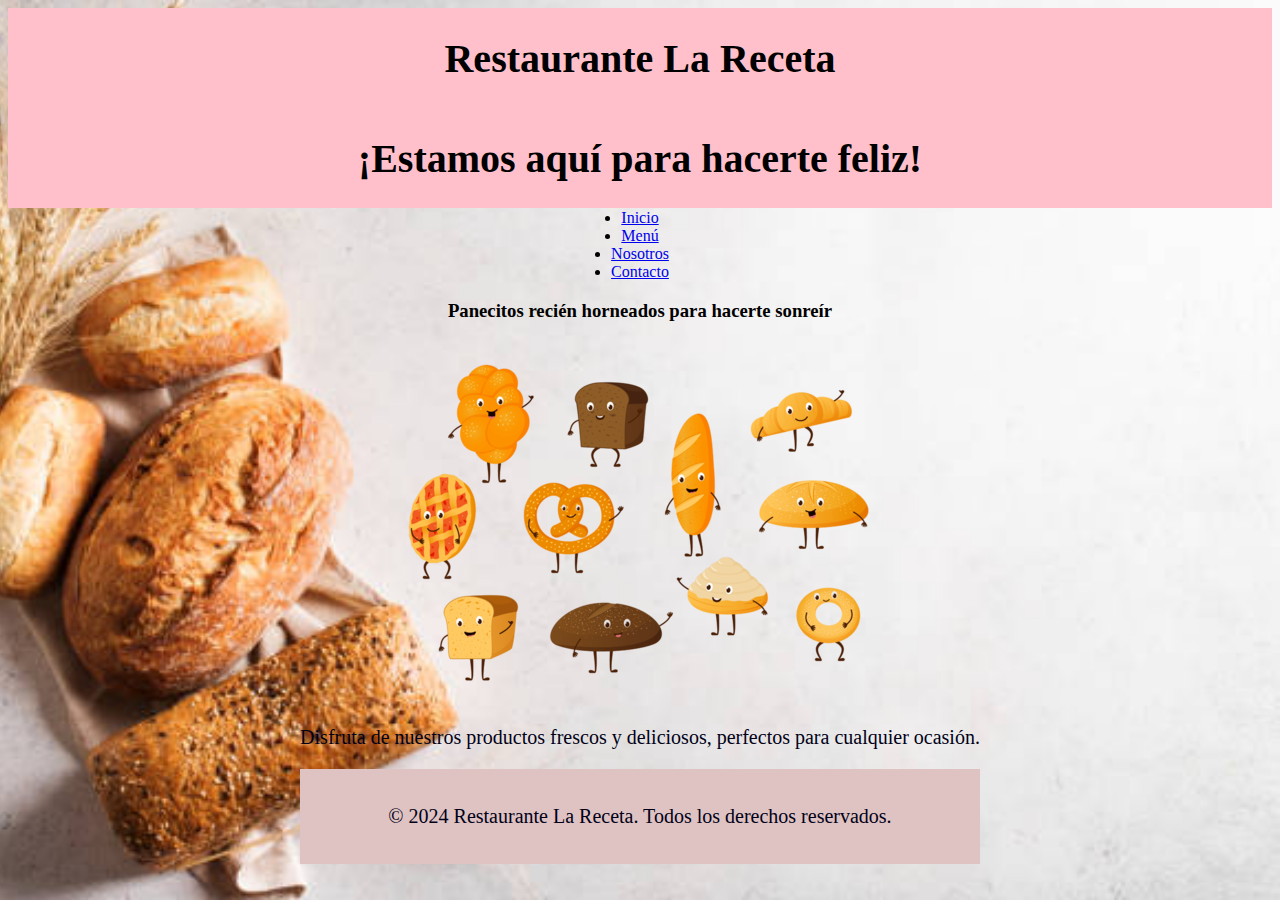
<file: index.html>
<!DOCTYPE html>

<html lang="en">

<head>

    <meta charset="UTF-8">

    <meta name="viewport" content="width=device-width, initial-scale=1.0">

    <title>Restaurante la Receta</title>
    <link rel="stylesheet" href="estilos.css">

</head>



<body>
       


    <div class="etiqueta">
        <h1> Restaurante La Receta</h1>
    <h1>¡Estamos aquí para hacerte feliz!</h1> 

    <li><a href="inicio.html">Inicio</a></li>
    <li><a href="menu.html">Menú</a></li>
    <li><a href="nosotros.html">Nosotros</a></li>
    <li><a href="contacto.html">Contacto</a></li>

    

   </header>    <main>        <section>            

       <h3>Panecitos recién horneados para hacerte sonreír</h3>  
       <img src="panes 134.png" alt="panes">     

            <p>Disfruta de nuestros productos frescos y deliciosos, perfectos para cualquier ocasión.</p>
            <!-- Pie de página -->
    <footer>
        <p>&copy; 2024 Restaurante La Receta. Todos los derechos reservados.</p>
    </footer>
</body>
</html>

</body>
</html>
</file>
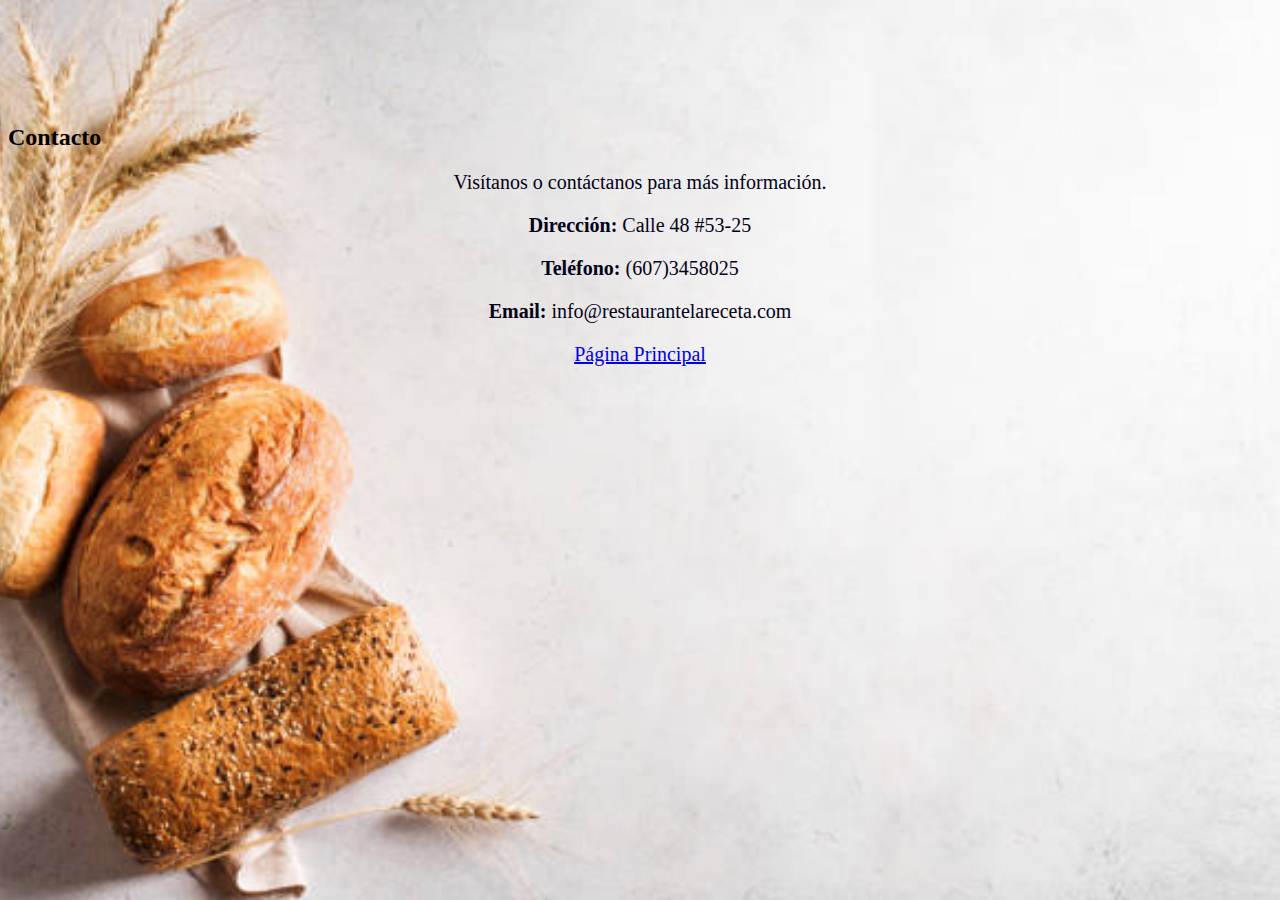
<file: contacto.html>
<!DOCTYPE html>
<html lang="en">
<head>
    <meta charset="UTF-8">
    <meta name="viewport" content="width=device-width, initial-scale=1.0">
    <title>Document</title>
</head>
<body>
    <link rel="stylesheet" href="estilos.css">
    <section class="section" id="contacto"></section>
        <h2>Contacto</h2>
        <p>Visítanos o contáctanos para más información.</p>
        <p><strong>Dirección:</strong> Calle 48 #53-25</p>
        <p><strong>Teléfono:</strong> (607)3458025</p>
        <p><strong>Email:</strong> info@restaurantelareceta.com</p>
    </section>
    <p><a href="index.html">Página Principal</a></p>
</body>
</html>
</file>
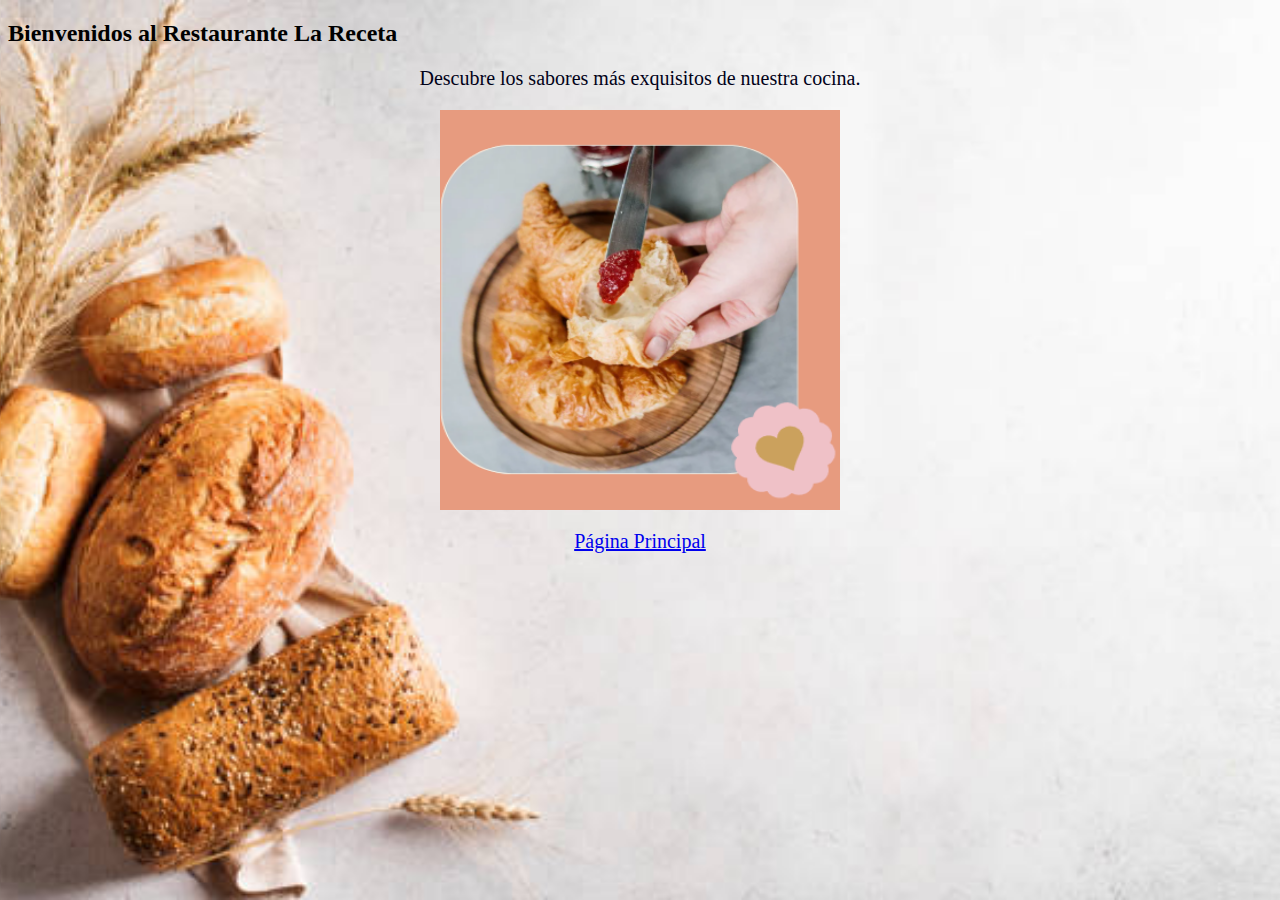
<file: inicio.html>
<!DOCTYPE html>
<html lang="en">
<head>
    <meta charset="UTF-8">
    <meta name="viewport" content="width=device-width, initial-scale=1.0">
    <title>Document</title>
    <link rel="stylesheet" href="estilo2.css">
</head>
<body>
  
    <section class="hero" id="inicio"></section>
        <h2>Bienvenidos al Restaurante La Receta</h2>
        <p>Descubre los sabores más exquisitos de nuestra cocina.</p>
    </section>
    <div class="imag">
        <img src="image.png" alt="perfil" height="400px" width="400px">
    </div>
    

    <p><a href="index.html">Página Principal</a></p> 
</body>
</html>
</file>
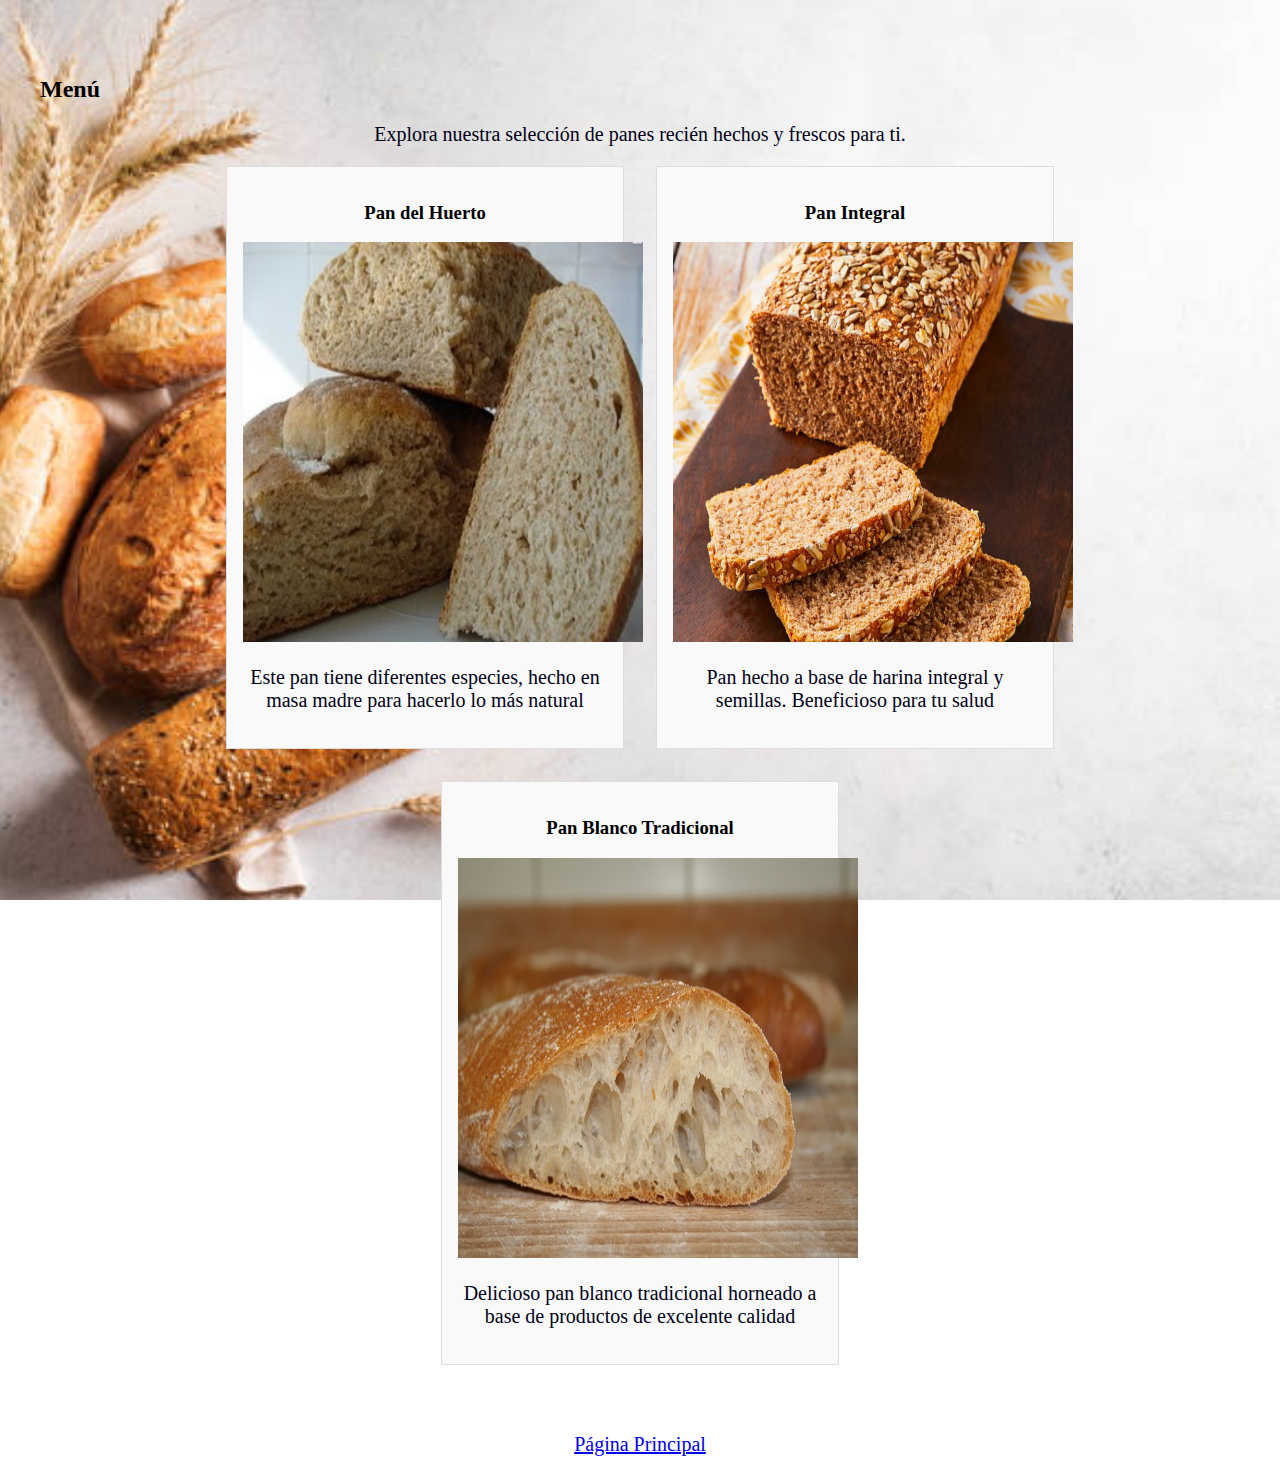
<file: menu.html>
<!DOCTYPE html>
<html lang="en">
<head>
    <meta charset="UTF-8">
    <meta name="viewport" content="width=device-width, initial-scale=1.0">
    <title>Document</title>
</head>
<body>
    <section class="section" id="menu">
        <link rel="stylesheet" href="estilos.css">
        <h2>Menú</h2>
        <p>Explora nuestra selección de panes recién hechos y frescos para ti.</p>
        <div class="menu">
            <div class="menu-item">
                <h3>Pan del Huerto</h3>
                <img src="pan 1.jpg" alt="pan del huerto"height="400px"width="400px">
                <p>Este pan tiene diferentes especies, hecho en masa madre para hacerlo lo más natural</p>
            </div>
            <div class="menu-item">
                <h3>Pan Integral</h3>
                <img src="pan 33.jpg" alt="pan integral"height="400px"width="400px">
                <p>Pan hecho a base de harina integral y semillas. Beneficioso para tu salud</p>
            </div>
            <div class="menu-item">
                <h3>Pan Blanco Tradicional</h3>
                <img src="que-es-el-pan-blanco.jpg" alt="pan integral"height="400px"width="400px">
                <p>Delicioso pan blanco tradicional horneado a base de productos de excelente calidad</p>
            </div>
        </div>
    </section>
    <p><a href="index.html">Página Principal</a></p>
</body>
</html>
</file>
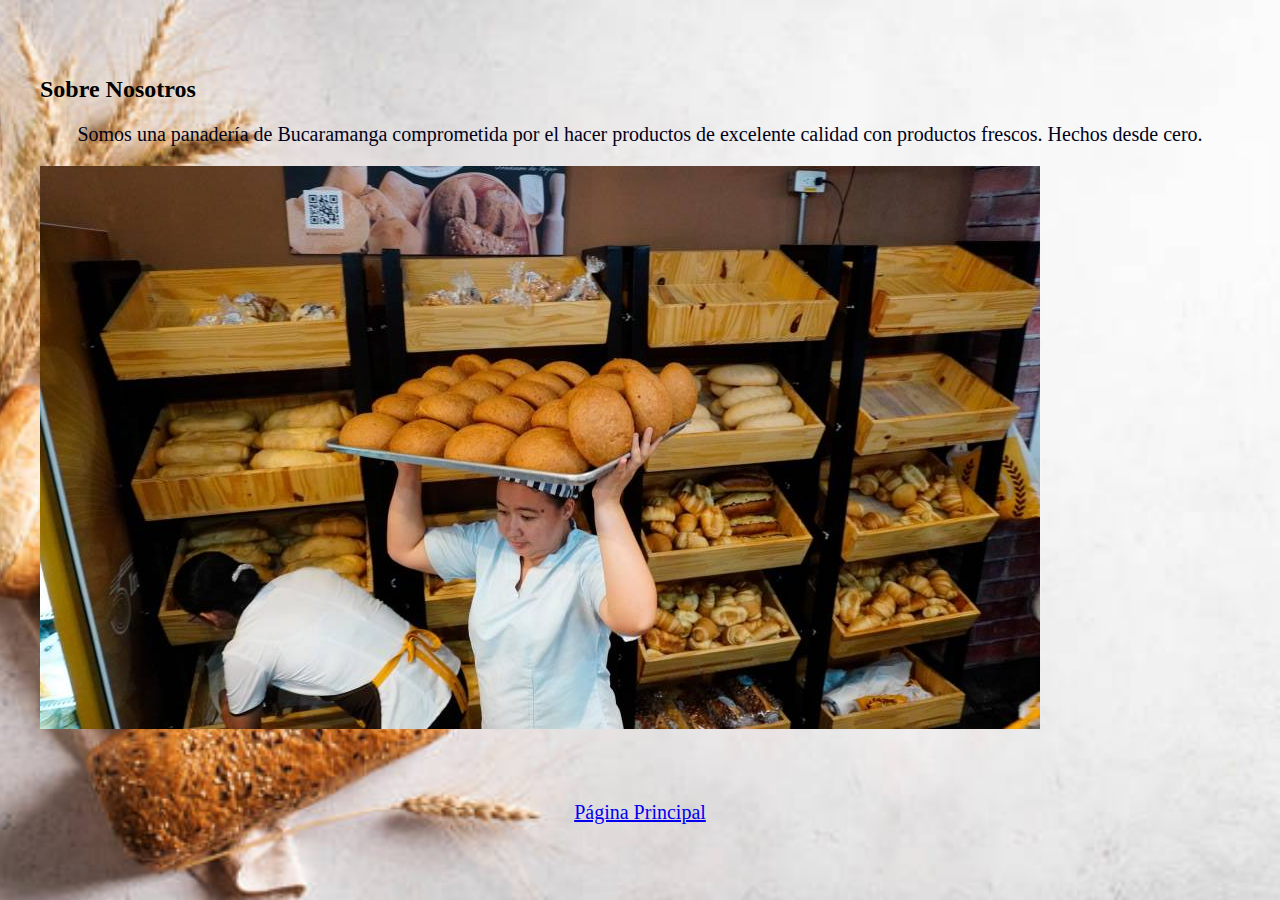
<file: nosotros.html>
<!DOCTYPE html>
<html lang="en">
<head>
    <meta charset="UTF-8">
    <meta name="viewport" content="width=device-width, initial-scale=1.0">
    <title>Document</title>
</head>
<body>
    <link rel="stylesheet" href="estilos.css">
    <section class="section" id="nosotros">
        <h2>Sobre Nosotros</h2>
        <p>Somos una panadería de Bucaramanga comprometida por el hacer productos de excelente calidad con productos frescos. Hechos desde cero.</p>
        <img src="pan-1_9458247_20240206161331-1.jpg" alt="panaderos">
    </section>
    <p><a href="index.html">Página Principal</a></p>
</body>
</html>
</file>
<file: estilos.css>
body{
    background-image: url(fondo2.jpg);
    background-size: cover;
    background-position: center;
    background-attachment: fixed;
    background-repeat: no-repeat;
}
p{

    text-align: center;

    font-size: 20px;

    color: rgb(1, 1, 24);

}

h1 {

    font-size: 40px;

    text-align: center;

}

.titulos { 

    color: brown;

}

#parrafo {

    color: chocolate;

}

.descripcion{

    font-size: 200px;

}

#identificador{

    margin: 10 ;

}

#seccion1{

    width: 200px;

    height: 100px;

    margin: 20px;

    padding: 20px;

    border: 1px solidcolor red;

    background-color: #e1f848;

    margin-top: 100px;

}

.etiqueta{
    background-color: pink; height: 200px; justify-items: center;
    justify-content: space-evenly;
    display: grid;
    text-align: center;
}

.caja{
    width: 100px;
    height: 100px;
    margin: 10px;
    padding: 10px;
    border: 1px solid salmon;
}
.contenedor{

    display:flex;

    justify-content: space-around;

}

.item{

    width: 50%;

    height: 200px;

    background-color: lightblue;

}

header nav ul {
    list-style: none;
    display: flex;
    margin: 0;
    padding: 0;
}
header nav ul li {
    margin: 0 1rem;
}
header nav ul li a {
    text-decoration: none;
    color: white;
}
.hero {
    text-align: center;
    padding: 5rem 2rem;
    background: #f4f4f4;
}
.section {
    padding: 3rem 2rem;
}
.menu {
    display: flex;
    gap: 2rem;
    flex-wrap: wrap;
    justify-content: center;
}
.menu-item {
    width: calc(33% - 2rem);
    background: #f9f9f9;
    border: 1px solid #ddd;
    padding: 1rem;
    text-align: center;
}
footer {
    background-color: #dfc2c2;
    color: white;
    text-align: center;
    padding: 1rem 2rem;
}
</file>
<file: estilo2.css>
body{
    background-image: url(fondo2.jpg);
    background-size: cover;
    background-position: center;
    background-attachment: fixed;
    background-repeat: no-repeat;
}
p{
    text-align: center;

    font-size: 20px;

    color: rgb(1, 1, 24);

}
    .image{
        align-items: center;

    }

    .imag{
        display: flex;
        justify-content: center;
    }
h1 {

    font-size: 40px;

    text-align: center;

}

.titulos { 

    color: brown;

}

#parrafo {

    color: chocolate;

}

.descripcion{

    font-size: 200px;

}

#identificador{

    margin: 10 ;

}


.etiqueta{
    background-color: rgb(75, 5, 17); height: 200px; justify-items: center;
    justify-content: space-evenly;
    display: grid;
    text-align: center;
}
.contenedor{

    display:flex;

    justify-content: space-around;

}
</file>
